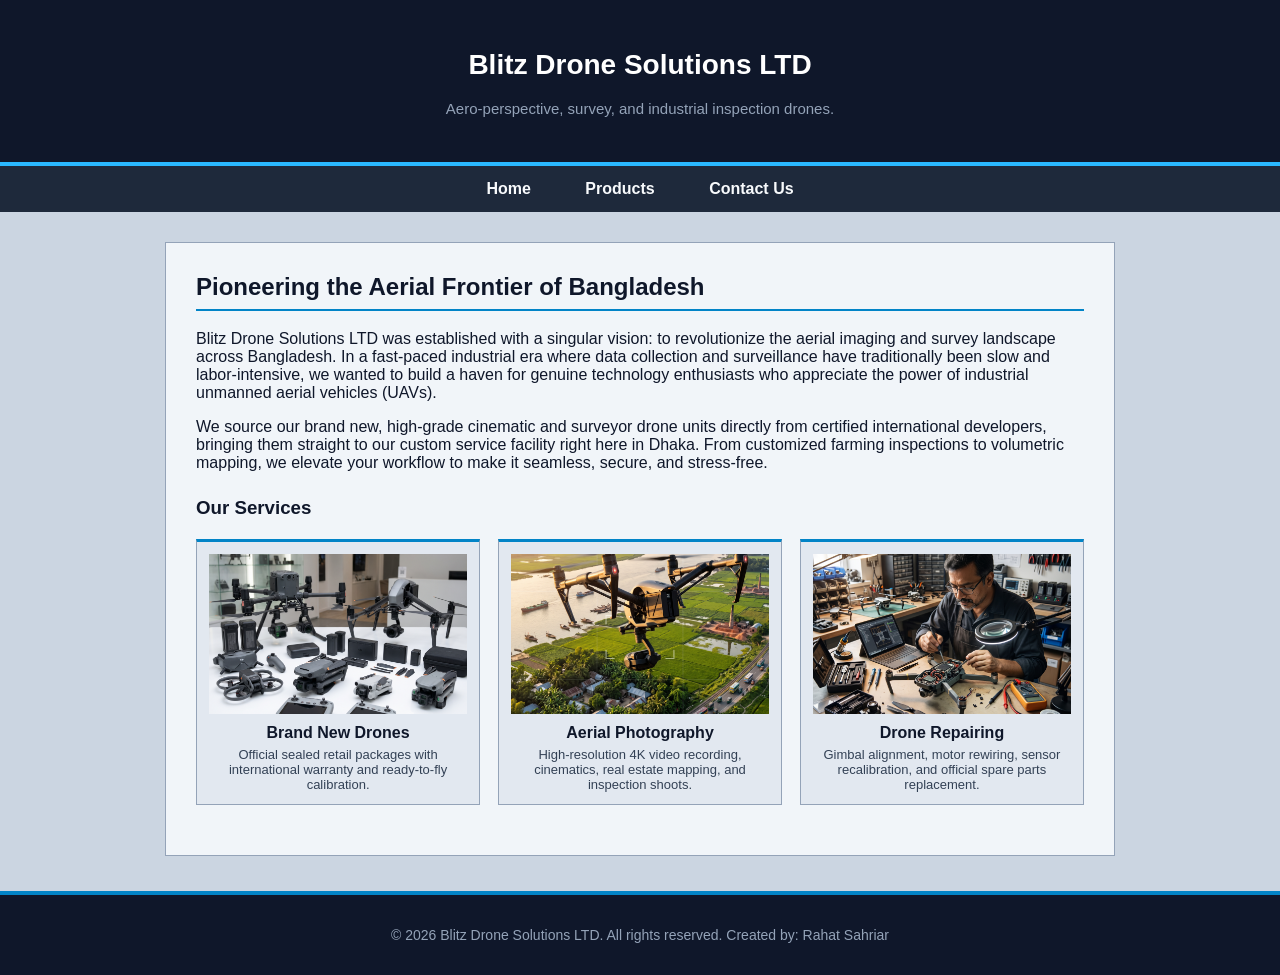
<file: index.html>
<!DOCTYPE html>
<html lang="en">
<head>
    <meta charset="UTF-8">
    <meta name="viewport" content="width=device-width, initial-scale=1.0">
    <title>Home - Blitz Drone Solutions</title>
    <link rel="stylesheet" href="style.css">
</head>
<body>
    <!-- Student Name: Rahat Sahriar, Student ID: 2330385 -->

    <div class="header">
        <h1>Blitz Drone Solutions LTD</h1>
        <p>Aero-perspective, survey, and industrial inspection drones.</p>
    </div>

    <div class="navbar">
        <a href="index.html">Home</a>
        <a href="products.html">Products</a>
        <a href="contact.html">Contact Us</a>
    </div>

    <div class="container">
        <h2>Pioneering the Aerial Frontier of Bangladesh</h2>
        <p>Blitz Drone Solutions LTD was established with a singular vision: to revolutionize the aerial imaging and survey landscape across Bangladesh. In a fast-paced industrial era where data collection and surveillance have traditionally been slow and labor-intensive, we wanted to build a haven for genuine technology enthusiasts who appreciate the power of industrial unmanned aerial vehicles (UAVs).</p>
        
        <p>We source our brand new, high-grade cinematic and surveyor drone units directly from certified international developers, bringing them straight to our custom service facility right here in Dhaka. From customized farming inspections to volumetric mapping, we elevate your workflow to make it seamless, secure, and stress-free.</p>

        <h3>Our Services</h3>
        <div class="flex-images">
            <div class="gallery-item">
                <img src="images/drone_show_1.jpg" alt="Brand New Drones">
                <h4>Brand New Drones</h4>
                <p>Official sealed retail packages with international warranty and ready-to-fly calibration.</p>
            </div>
            <div class="gallery-item">
                <img src="images/drone_show_2.jpg" alt="Aerial Photography">
                <h4>Aerial Photography</h4>
                <p>High-resolution 4K video recording, cinematics, real estate mapping, and inspection shoots.</p>
            </div>
            <div class="gallery-item">
                <img src="images/drone_show_3.jpg" alt="Drone Repairing">
                <h4>Drone Repairing</h4>
                <p>Gimbal alignment, motor rewiring, sensor recalibration, and official spare parts replacement.</p>
            </div>
        </div>
    </div>

    <div class="footer">
        <p>&copy; 2026 Blitz Drone Solutions LTD. All rights reserved. Created by: Rahat Sahriar</p>
    </div>
</body>
</html>
</file>
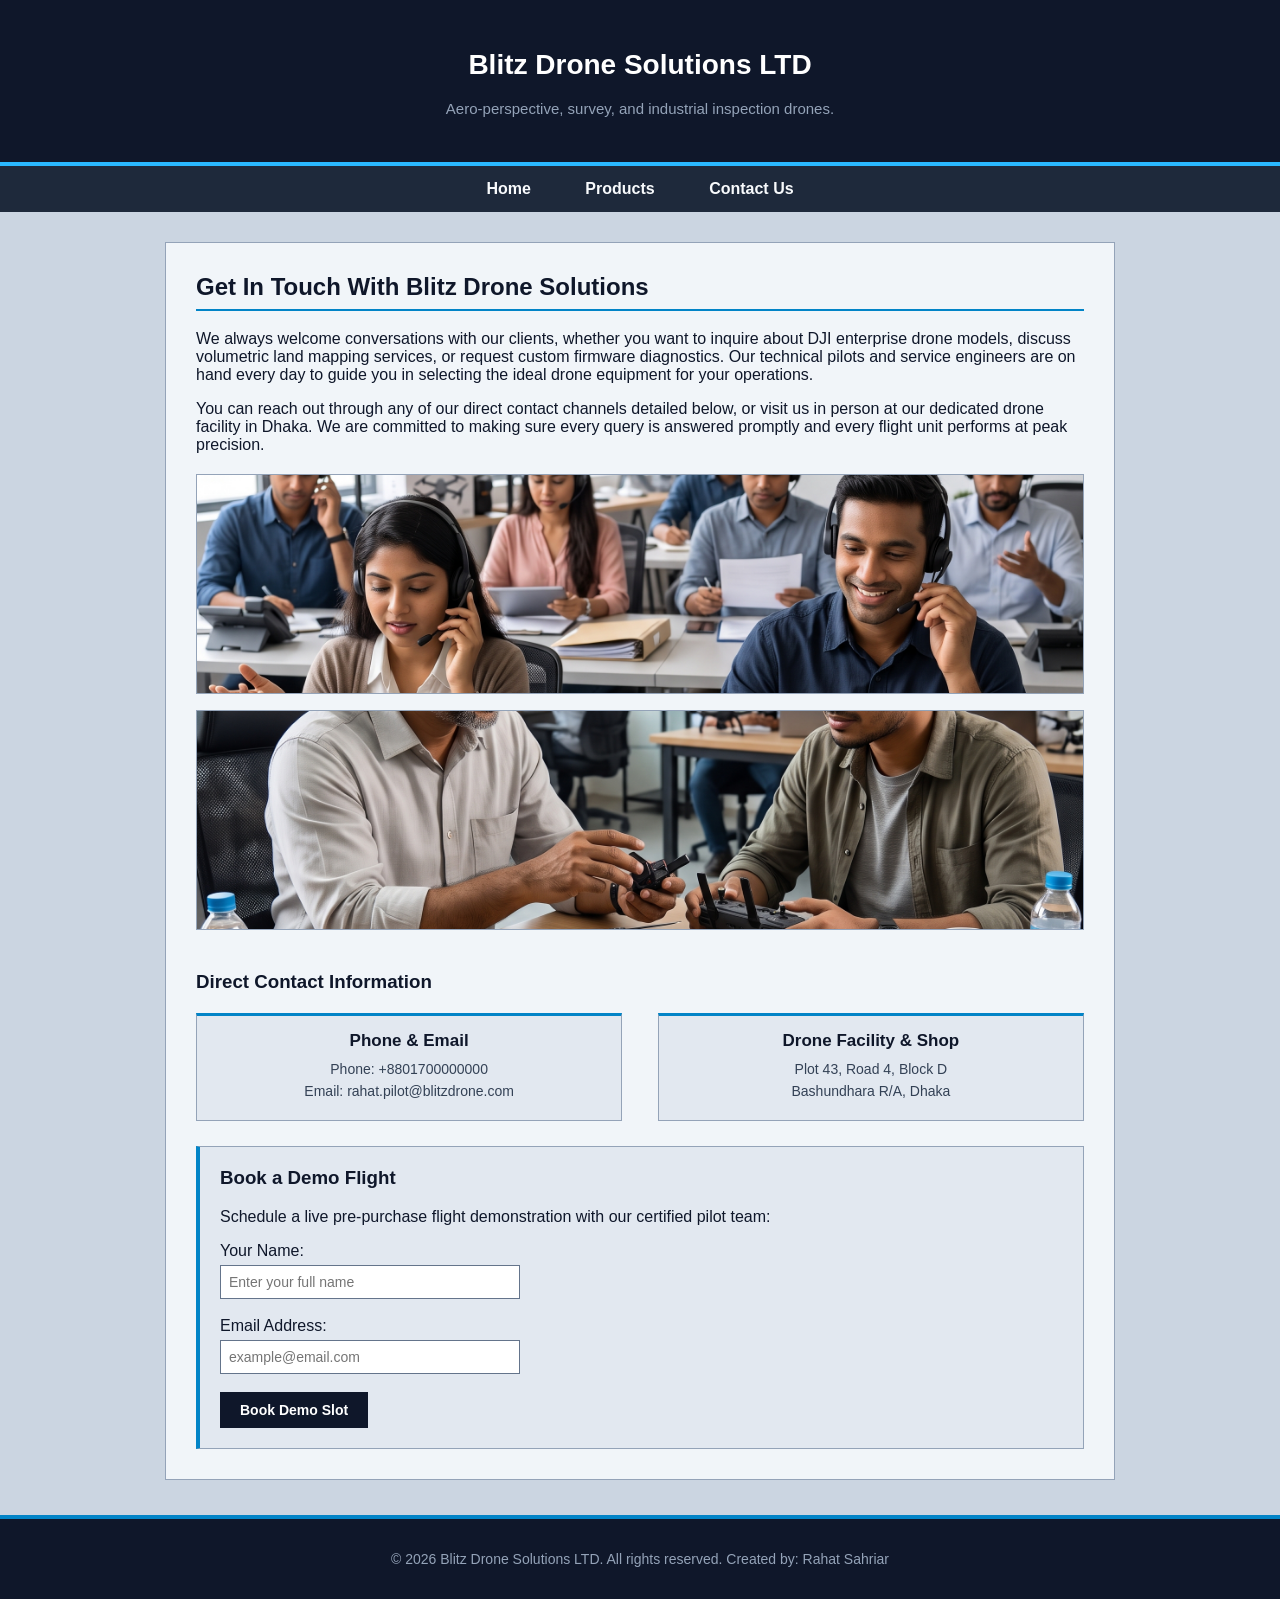
<file: contact.html>
<!DOCTYPE html>
<html lang="en">
<head>
    <meta charset="UTF-8">
    <meta name="viewport" content="width=device-width, initial-scale=1.0">
    <title>Contact Us - Blitz Drone Solutions</title>
    <link rel="stylesheet" href="style.css">
</head>
<body>
    <!-- Student Name: Rahat Sahriar, Student ID: 2330385 -->

    <div class="header">
        <h1>Blitz Drone Solutions LTD</h1>
        <p>Aero-perspective, survey, and industrial inspection drones.</p>
    </div>

    <div class="navbar">
        <a href="index.html">Home</a>
        <a href="products.html">Products</a>
        <a href="contact.html">Contact Us</a>
    </div>

    <div class="container">
        <h2>Get In Touch With Blitz Drone Solutions</h2>
        <p>We always welcome conversations with our clients, whether you want to inquire about DJI enterprise drone models, discuss volumetric land mapping services, or request custom firmware diagnostics. Our technical pilots and service engineers are on hand every day to guide you in selecting the ideal drone equipment for your operations.</p>
        
        <p>You can reach out through any of our direct contact channels detailed below, or visit us in person at our dedicated drone facility in Dhaka. We are committed to making sure every query is answered promptly and every flight unit performs at peak precision.</p>

        <div class="contact-gallery">
            <img src="images/contact_1.jpg" alt="Drone Service Hub">
            <img src="images/contact_2.jpg" alt="Flight Consultation Desk">
        </div>

        <h3>Direct Contact Information</h3>
        <div class="contact-two-cards">
            <div class="info-card">
                <h4>Phone & Email</h4>
                <p>Phone: +8801700000000</p>
                <p>Email: rahat.pilot@blitzdrone.com</p>
            </div>
            
            <div class="info-card">
                <h4>Drone Facility & Shop</h4>
                <p>Plot 43, Road 4, Block D</p>
                <p>Bashundhara R/A, Dhaka</p>
            </div>
        </div>

        <div class="calc-card">
            <h3>Book a Demo Flight</h3>
            <p>Schedule a live pre-purchase flight demonstration with our certified pilot team:</p>
            
            <label>Your Name:</label><br>
            <input id="userName" type="text" placeholder="Enter your full name"><br><br>

            <label>Email Address:</label><br>
            <input id="userEmail" type="email" placeholder="example@email.com"><br><br>

            <button onclick="submitDemo()">Book Demo Slot</button>
        </div>
    </div>

    <div class="footer">
        <p>&copy; 2026 Blitz Drone Solutions LTD. All rights reserved. Created by: Rahat Sahriar</p>
    </div>

    <script src="script.js"></script>
</body>
</html>
</file>
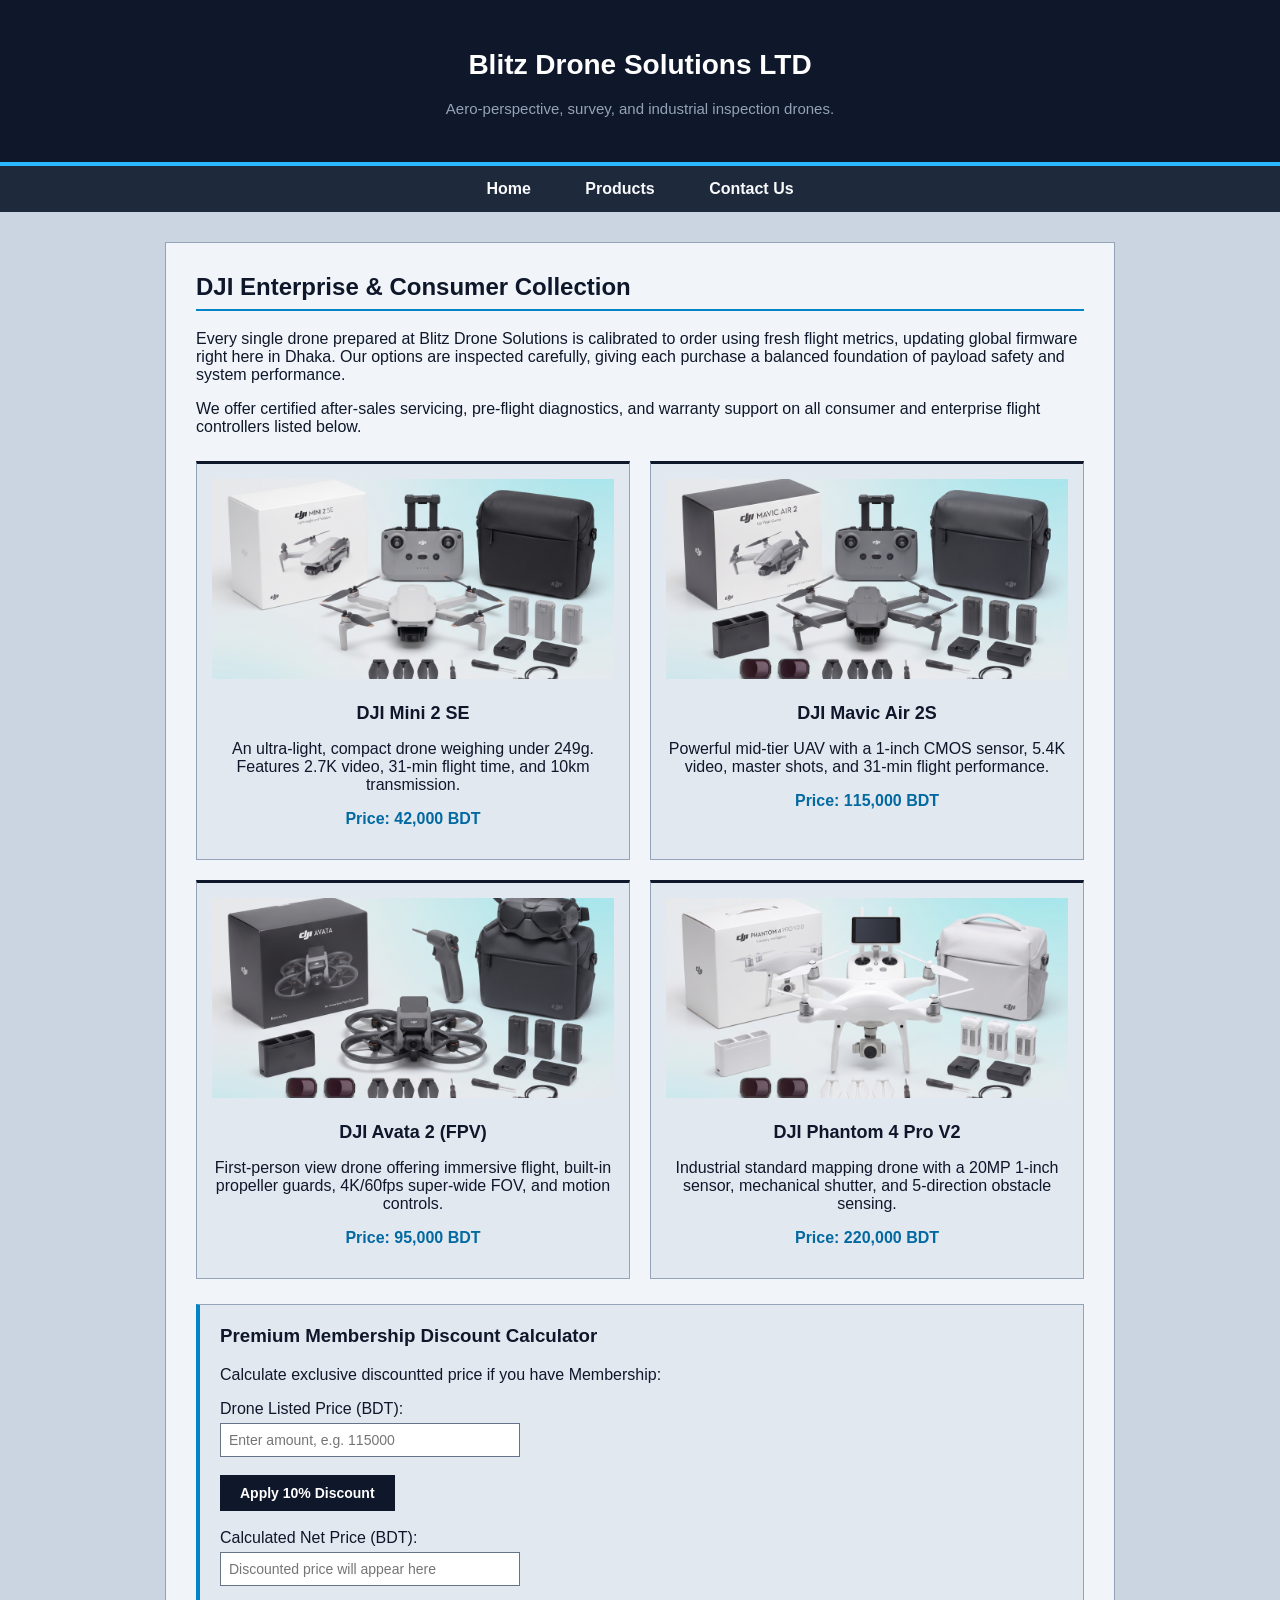
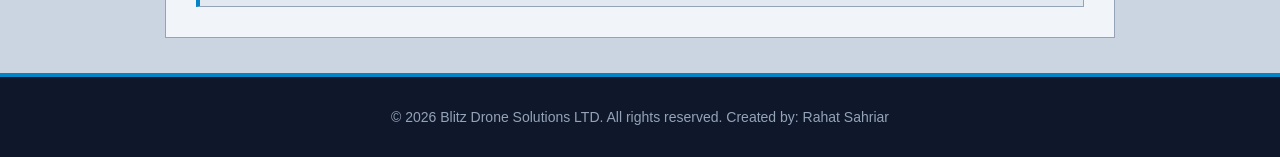
<file: products.html>
<!DOCTYPE html>
<html lang="en">
<head>
    <meta charset="UTF-8">
    <meta name="viewport" content="width=device-width, initial-scale=1.0">
    <title>Products - Blitz Drone Solutions</title>
    <link rel="stylesheet" href="style.css">
</head>
<body>
    <!-- Student Name: Rahat Sahriar, Student ID: 2330385 -->

    <div class="header">
        <h1>Blitz Drone Solutions LTD</h1>
        <p>Aero-perspective, survey, and industrial inspection drones.</p>
    </div>

    <div class="navbar">
        <a href="index.html">Home</a>
        <a href="products.html">Products</a>
        <a href="contact.html">Contact Us</a>
    </div>

    <div class="container">
        <h2>DJI Enterprise & Consumer Collection</h2>
        <p>Every single drone prepared at Blitz Drone Solutions is calibrated to order using fresh flight metrics, updating global firmware right here in Dhaka. Our options are inspected carefully, giving each purchase a balanced foundation of payload safety and system performance.</p>
        <p>We offer certified after-sales servicing, pre-flight diagnostics, and warranty support on all consumer and enterprise flight controllers listed below.</p>

        <div class="grid-container">
            <div class="grid-card">
                <img src="images/mini2.jpg" alt="DJI Mini 2">
                <h3>DJI Mini 2 SE</h3>
                <p>An ultra-light, compact drone weighing under 249g. Features 2.7K video, 31-min flight time, and 10km transmission.</p>
                <p class="price">Price: 42,000 BDT</p>
            </div>
            <div class="grid-card">
                <img src="images/mavic_air.jpg" alt="DJI Mavic Air 2">
                <h3>DJI Mavic Air 2S</h3>
                <p>Powerful mid-tier UAV with a 1-inch CMOS sensor, 5.4K video, master shots, and 31-min flight performance.</p>
                <p class="price">Price: 115,000 BDT</p>
            </div>
            <div class="grid-card">
                <img src="images/avata.jpg" alt="DJI Avata">
                <h3>DJI Avata 2 (FPV)</h3>
                <p>First-person view drone offering immersive flight, built-in propeller guards, 4K/60fps super-wide FOV, and motion controls.</p>
                <p class="price">Price: 95,000 BDT</p>
            </div>
            <div class="grid-card">
                <img src="images/phantom.jpg" alt="DJI Phantom 4 Pro">
                <h3>DJI Phantom 4 Pro V2</h3>
                <p>Industrial standard mapping drone with a 20MP 1-inch sensor, mechanical shutter, and 5-direction obstacle sensing.</p>
                <p class="price">Price: 220,000 BDT</p>
            </div>
        </div>

        <div class="calc-card">
            <h3>Premium Membership Discount Calculator</h3>
            <p>Calculate exclusive discountted price if you have Membership:</p>

            <label>Drone Listed Price (BDT):</label><br>
            <input id="originalPrice" type="number" placeholder="Enter amount, e.g. 115000"><br><br>

            <button onclick="calculateDiscount()">Apply 10% Discount</button>
            <br><br>

            <label>Calculated Net Price (BDT):</label><br>
            <input id="discountedPrice" type="text" readonly placeholder="Discounted price will appear here">
        </div>
    </div>

    <div class="footer">
        <p>&copy; 2026 Blitz Drone Solutions LTD. All rights reserved. Created by: Rahat Sahriar</p>
    </div>

    <script src="script.js"></script>
</body>
</html>
</file>
<file: style.css>
* {
    box-sizing: border-box;
}

body {
    font-family: Arial, sans-serif;
    background-color: #cbd5e1;
    color: #0f172a;
    margin: 0;
    padding: 0;
}

/* Header Portion */
.header {
    background-color: #0f172a;
    color: #ffffff;
    text-align: center;
    padding: 30px 20px;
    border-bottom: 4px solid #2ab8ff;
}

.header h1 {
    font-size: 28px;
}

.header p {
    margin-top: 8px;
    color: #94a3b8;
    font-size: 15px;
}

/* Navbaaarr */
.navbar {
    background-color: #1e293b;
    text-align: center;
}

.navbar a {
    display: inline-block;
    color: #f8fafc;
    padding: 14px 25px;
    text-decoration: none;
    font-size: 16px;
    font-weight: bold;
}

.navbar a:hover {
    background-color: #0284c7;
    color: #ffffff;
}

/* Main Container */
.container {
    width: 90%;
    max-width: 950px;
    margin: 30px auto;
    background-color: #f1f5f9;
    padding: 30px;
    border: 1px solid #94a3b8;
}

.container h2 {
    color: #0f172a;
    font-size: 24px;
    border-bottom: 2px solid #0284c7;
    padding-bottom: 8px;
    margin-top: 0;
}

.container h3 {
    color: #0f172a;
    margin-top: 25px;
}

/* Services Flex Section */
.flex-images {
    display: flex;
    justify-content: space-between;
    gap: 15px;
    margin: 20px 0;
}

.gallery-item {
    width: 32%;
    border: 1px solid #94a3b8;
    border-top: 3px solid #0284c7;
    padding: 12px;
    background-color: #e2e8f0;
    text-align: center;
}

.gallery-item img {
    width: 100%;
    height: 160px;
    object-fit: cover;
    display: block;
    background-color: #cbd5e1;
    margin-bottom: 10px;
}

.gallery-item h4 {
    margin: 8px 0 5px 0;
    color: #0f172a;
    font-size: 16px;
}

.gallery-item p {
    font-size: 13px;
    color: #334155;
    margin: 0;
}

/* Products Grid Layout */
.grid-container {
    display: grid;
    grid-template-columns: 1fr 1fr;
    gap: 20px;
    margin: 25px 0;
}

.grid-card {
    background-color: #e2e8f0;
    border: 1px solid #94a3b8;
    border-top: 3px solid #0f172a;
    padding: 15px;
    text-align: center;
}

.grid-card img {
    width: 100%;
    height: 200px;
    object-fit: cover;
    background-color: #cbd5e1;
    margin-bottom: 10px;
}

.grid-card h3 {
    margin: 10px 0;
    font-size: 18px;
    color: #0f172a;
}

.price {
    font-weight: bold;
    color: #0369a1;
    font-size: 16px;
    margin-top: 8px;
}

/* Form & Calculator Box */
.calc-card {
    background-color: #e2e8f0;
    border: 1px solid #94a3b8;
    border-left: 4px solid #0284c7;
    padding: 20px;
    margin-top: 25px;
}

.calc-card h3 {
    margin-top: 0;
}

.calc-card input {
    padding: 8px;
    font-size: 14px;
    border: 1px solid #64748b;
    background-color: #ffffff;
    width: 300px;
    margin-top: 5px;
}

/* Buttons */
button {
    background-color: #0f172a;
    color: #ffffff;
    padding: 10px 20px;
    border: none;
    font-size: 14px;
    font-weight: bold;
}

button:hover {
    background-color: #0284c7;
}

/* Contact Images */
.contact-gallery {
    margin: 20px 0;
    text-align: center;
}

.contact-gallery img {
    width: 100%;
    height: 220px;
    object-fit: cover;
    border: 1px solid #94a3b8;
    background-color: #cbd5e1;
    margin-bottom: 12px;
}

/* Contact 2 Cards */
.contact-two-cards {
    display: flex;
    justify-content: space-between;
    margin: 20px 0;
}

.info-card {
    width: 48%;
    background-color: #e2e8f0;
    border: 1px solid #94a3b8;
    border-top: 3px solid #0284c7;
    padding: 15px;
    text-align: center;
}

.info-card h4 {
    margin: 0 0 10px 0;
    color: #0f172a;
    font-size: 17px;
}

.info-card p {
    font-size: 14px;
    margin: 6px 0;
    color: #334155;
}

/* Footer part */
.footer {
    background-color: #0f172a;
    color: #94a3b8;
    text-align: center;
    padding: 18px;
    margin-top: 35px;
    font-size: 14px;
    border-top: 4px solid #0284c7;
}
</file>
